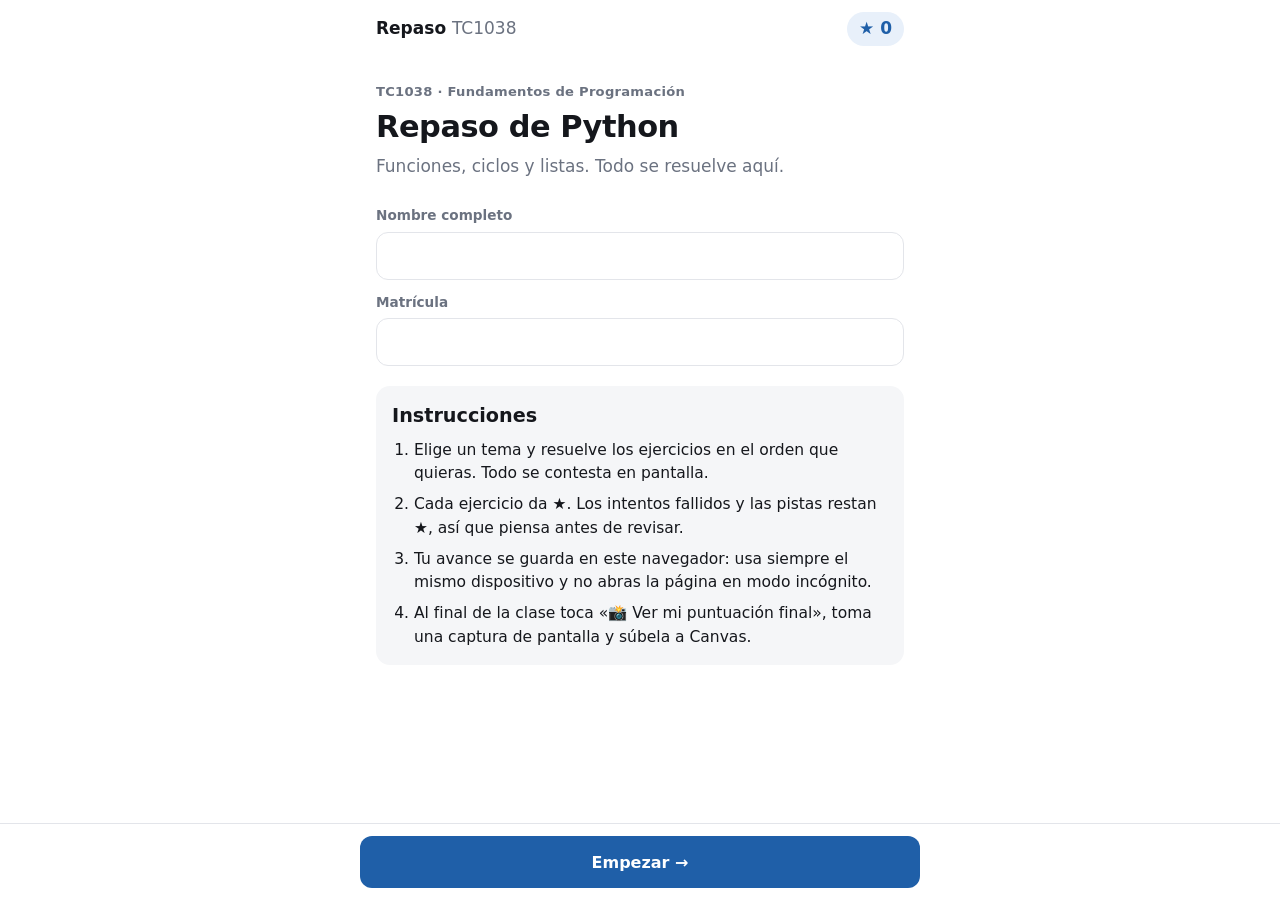
<file: index.html>
<!doctype html>
<html lang="es">
<head>
  <meta charset="utf-8">
  <meta name="viewport" content="width=device-width, initial-scale=1">
  <title>Repaso TC1038</title>
  <meta http-equiv="refresh" content="0; url=docs/">
  <script>location.replace("docs/" + location.hash);</script>
  <style>
    body { margin: 0; font: 17px/1.5 system-ui, sans-serif; display: grid; place-items: center; min-height: 100vh; background: #fff; color: #15171c; }
    @media (prefers-color-scheme: dark) { body { background: #0f1115; color: #eceef2; } a { color: #6c9cf0; } }
  </style>
</head>
<body>
  <a href="docs/">Abrir el repaso</a>
</body>
</html>
</file>
<file: docs/css/estilos.css>
:root {
  --fondo: #ffffff;
  --superficie: #f5f6f8;
  --borde: #e3e5ea;
  --texto: #15171c;
  --suave: #6b7280;
  --acento: #1f5fa8;
  --acento-suave: #e8f0fa;
  --acento-texto: #ffffff;
  --ok: #23794a;
  --ok-suave: #e8f6ee;
  --error: #c0392b;
  --error-suave: #fdeeec;
  --pista: #fff7e0;
  --codigo: #f4f5f7;
  --codigo-texto: #1d2a44;
  --fuente: system-ui, -apple-system, "Segoe UI", Roboto, "Helvetica Neue", Arial, sans-serif;
  --mono: ui-monospace, "Cascadia Mono", Consolas, "SF Mono", Menlo, monospace;
  --radio: 14px;
  --ancho: 560px;
  color-scheme: light;
}

@media (prefers-color-scheme: dark) {
  :root:not([data-theme="light"]) {
    --fondo: #0f1115;
    --superficie: #181b21;
    --borde: #2a2e37;
    --texto: #eceef2;
    --suave: #9aa1ad;
    --acento: #6c9cf0;
    --acento-suave: #1a2540;
    --acento-texto: #0f1115;
    --ok: #4cc382;
    --ok-suave: #14281d;
    --error: #f0796f;
    --error-suave: #2e1716;
    --pista: #2b2514;
    --codigo: #181b21;
    --codigo-texto: #c9d6ef;
    color-scheme: dark;
  }
}

:root[data-theme="dark"] {
  --fondo: #0f1115;
  --superficie: #181b21;
  --borde: #2a2e37;
  --texto: #eceef2;
  --suave: #9aa1ad;
  --acento: #6c9cf0;
  --acento-suave: #1a2540;
  --acento-texto: #0f1115;
  --ok: #4cc382;
  --ok-suave: #14281d;
  --error: #f0796f;
  --error-suave: #2e1716;
  --pista: #2b2514;
  --codigo: #181b21;
  --codigo-texto: #c9d6ef;
  color-scheme: dark;
}

* { box-sizing: border-box; }
html { -webkit-text-size-adjust: 100%; }
body {
  margin: 0;
  background: var(--fondo);
  color: var(--texto);
  font: 17px/1.5 var(--fuente);
  -webkit-tap-highlight-color: transparent;
}
h1, h2, h3, p { margin: 0; }
h1 { font-size: 1.65rem; line-height: 1.2; font-weight: 700; letter-spacing: -0.015em; }
h2 { font-size: 1.2rem; font-weight: 650; }
a { color: var(--acento); }
code, pre, textarea { font-family: var(--mono); }
[hidden] { display: none !important; }
.oculto { position: absolute; width: 1px; height: 1px; opacity: 0; pointer-events: none; }

/* ---------- barra ---------- */

.barra {
  position: sticky;
  top: 0;
  z-index: 10;
  display: flex;
  justify-content: space-between;
  align-items: center;
  max-width: var(--ancho);
  margin: 0 auto;
  padding: 12px 16px;
  background: var(--fondo);
}
.barra__inicio { color: var(--texto); text-decoration: none; font-weight: 700; }
.barra__inicio span { color: var(--suave); font-weight: 500; }
.puntos {
  font-weight: 700;
  font-variant-numeric: tabular-nums;
  background: var(--acento-suave);
  color: var(--acento);
  padding: 4px 12px;
  border-radius: 999px;
}

/* ---------- estructura ---------- */

.vista {
  max-width: var(--ancho);
  margin: 0 auto;
  padding: 8px 16px calc(120px + env(safe-area-inset-bottom));
  outline: none;
  display: grid;
  grid-template-columns: minmax(0, 1fr);
  gap: 20px;
}
.etiqueta { min-width: 0; font-size: 0.82rem; color: var(--suave); font-weight: 600; letter-spacing: 0.02em; }
.texto-suave { color: var(--suave); }
.progreso { height: 4px; background: var(--superficie); border-radius: 4px; overflow: hidden; }
.progreso span { display: block; height: 100%; background: var(--acento); border-radius: 4px; transition: width 0.3s; }
.encabezado { display: grid; gap: 8px; }
.encabezado__fila { display: flex; justify-content: space-between; align-items: center; gap: 12px; }
.chip {
  display: inline-block;
  font-size: 0.8rem;
  font-weight: 650;
  padding: 2px 10px;
  border-radius: 999px;
  background: var(--superficie);
  color: var(--suave);
  white-space: nowrap;
}
.chip--ok { background: var(--ok-suave); color: var(--ok); }

/* ---------- barra de acciones ---------- */

.acciones {
  position: fixed;
  left: 0;
  right: 0;
  bottom: 0;
  z-index: 10;
  padding: 12px 16px calc(12px + env(safe-area-inset-bottom));
  background: color-mix(in srgb, var(--fondo) 88%, transparent);
  backdrop-filter: blur(8px);
  -webkit-backdrop-filter: blur(8px);
  border-top: 1px solid var(--borde);
}
.acciones__contenido { max-width: var(--ancho); margin: 0 auto; display: flex; gap: 10px; }
.acciones .boton { flex: 1; }

.boton {
  appearance: none;
  border: none;
  border-radius: 12px;
  background: var(--acento);
  color: var(--acento-texto);
  font: 650 1rem var(--fuente);
  min-height: 52px;
  padding: 0 18px;
  cursor: pointer;
  display: inline-flex;
  align-items: center;
  justify-content: center;
  gap: 8px;
  text-decoration: none;
}
.boton:active:not(:disabled) { transform: scale(0.98); }
.boton:focus-visible, .opcion:focus-visible, .fila:focus-visible { outline: 3px solid var(--acento); outline-offset: 2px; }
.boton:disabled { opacity: 0.45; cursor: default; }
.boton--claro { background: var(--superficie); color: var(--texto); }
.boton--enlace { background: none; color: var(--acento); min-height: 0; padding: 6px 0; font-weight: 600; }
.boton--grande { min-height: 64px; font-size: 1.05rem; width: 100%; }

/* ---------- inicio ---------- */

.marcador {
  background: var(--superficie);
  border-radius: var(--radio);
  padding: 20px;
  display: grid;
  grid-template-columns: 1fr 1fr;
  text-align: center;
}
.marcador strong { display: block; font-size: 2.2rem; line-height: 1.1; font-variant-numeric: tabular-nums; }
.marcador span { color: var(--suave); font-size: 0.9rem; }
.lista { display: grid; gap: 8px; }
.fila {
  display: flex;
  align-items: center;
  gap: 14px;
  padding: 14px 16px;
  border-radius: var(--radio);
  background: var(--superficie);
  color: var(--texto);
  text-decoration: none;
}
.fila__numero {
  flex: none;
  width: 36px;
  height: 36px;
  border-radius: 10px;
  display: grid;
  place-items: center;
  background: var(--fondo);
  font-weight: 700;
  color: var(--acento);
}
.fila__texto { flex: 1; min-width: 0; }
.fila__texto strong { display: block; font-weight: 650; }
.fila__texto span { color: var(--suave); font-size: 0.88rem; }
.fila__avance { font-size: 0.9rem; color: var(--suave); font-variant-numeric: tabular-nums; }
.fila.completa .fila__numero { background: var(--ok); color: #fff; }
.pie-inicio { display: flex; justify-content: center; }

/* ---------- quiz ---------- */

.opciones { display: grid; gap: 10px; }
.opcion {
  appearance: none;
  text-align: left;
  width: 100%;
  border: 1.5px solid var(--borde);
  border-radius: var(--radio);
  background: var(--fondo);
  color: var(--texto);
  font: 500 1rem var(--fuente);
  padding: 16px;
  min-height: 56px;
  cursor: pointer;
  display: flex;
  gap: 12px;
  align-items: center;
}
.opcion:disabled { cursor: default; }
.opcion__letra { flex: none; width: 28px; height: 28px; border-radius: 8px; display: grid; place-items: center; background: var(--superficie); color: var(--suave); font-weight: 700; font-size: 0.85rem; }
.opcion.correcta { border-color: var(--ok); background: var(--ok-suave); }
.opcion.correcta .opcion__letra { background: var(--ok); color: #fff; }
.opcion.incorrecta { border-color: var(--error); background: var(--error-suave); }
.opcion.incorrecta .opcion__letra { background: var(--error); color: #fff; }
.opcion.apagada { opacity: 0.5; }
.explicacion { padding: 14px 16px; border-radius: var(--radio); background: var(--superficie); }
.explicacion strong { display: block; margin-bottom: 2px; }
.explicacion.ok strong { color: var(--ok); }
.explicacion.mal strong { color: var(--error); }

/* ---------- código ---------- */

.codigo {
  margin: 0;
  padding: 14px 16px;
  border-radius: var(--radio);
  background: var(--codigo);
  color: var(--codigo-texto);
  font-size: 0.95rem;
  line-height: 1.55;
  overflow-x: auto;
  white-space: pre;
}
.codigo .prompt { color: var(--suave); user-select: none; }

/* ---------- ejercicio ---------- */

.datos { display: grid; gap: 12px; }
.dato { display: grid; gap: 2px; }
.dato > span:first-child { font-size: 0.82rem; color: var(--suave); font-weight: 600; }
.usa { font-size: 0.95rem; }
.usa code { background: var(--superficie); padding: 1px 6px; border-radius: 6px; font-size: 0.9em; }
.pistas { display: grid; gap: 8px; justify-items: start; }
.pista { width: 100%; padding: 12px 14px; border-radius: var(--radio); background: var(--pista); }

.estado { font-size: 0.95rem; color: var(--suave); text-align: center; }
.estado:empty { display: none; }

.editor {
  display: grid;
  grid-template-columns: auto 1fr;
  border-radius: var(--radio);
  background: var(--codigo);
  overflow: hidden;
  height: 300px;
  border: 1.5px solid transparent;
}
.editor:focus-within { border-color: var(--acento); }
.editor__numeros {
  margin: 0;
  padding: 12px 6px 12px 12px;
  text-align: right;
  color: var(--suave);
  opacity: 0.6;
  font: 0.9rem/1.55 var(--mono);
  overflow: hidden;
  user-select: none;
}
.editor__numeros .error { color: var(--error); font-weight: 700; opacity: 1; }
.editor__texto {
  border: none;
  outline: none;
  resize: none;
  background: transparent;
  color: var(--codigo-texto);
  font: 0.9rem/1.55 var(--mono);
  padding: 12px;
  white-space: pre;
  overflow: auto;
  tab-size: 4;
  width: 100%;
  height: 100%;
}

/* ---------- resultado ---------- */

.resultado { display: grid; gap: 6px; justify-items: center; text-align: center; padding: 16px 0 4px; }
.resultado__icono {
  width: 72px;
  height: 72px;
  border-radius: 50%;
  display: grid;
  place-items: center;
  font-size: 2.2rem;
  font-weight: 700;
}
.resultado.ok .resultado__icono { background: var(--ok-suave); color: var(--ok); }
.resultado.mal .resultado__icono { background: var(--error-suave); color: var(--error); }
.resultado__puntos { font-size: 1.1rem; font-weight: 700; color: var(--ok); }
.casos { list-style: none; margin: 0; padding: 0; display: grid; gap: 8px; }
.casos li { display: grid; gap: 2px; padding: 12px 14px; border-radius: var(--radio); background: var(--superficie); font-size: 0.95rem; }
.casos li strong { font-weight: 650; }
.casos li.mal strong { color: var(--error); }
.casos li span { color: var(--suave); }
.retro { display: grid; gap: 8px; padding: 16px; border-radius: var(--radio); border: 1.5px solid var(--borde); }
.retro ul { margin: 0; padding-left: 20px; display: grid; gap: 6px; }
.retro .pregunta-guia { font-weight: 600; }
details.consola summary { cursor: pointer; color: var(--suave); font-size: 0.92rem; }
details.consola .codigo { margin-top: 8px; }

/* ---------- avisos ---------- */

.aviso-puntos {
  position: fixed;
  top: 64px;
  left: 50%;
  transform: translate(-50%, -10px);
  opacity: 0;
  pointer-events: none;
  background: var(--ok);
  color: #fff;
  font-weight: 700;
  padding: 8px 18px;
  border-radius: 999px;
  transition: opacity 0.25s, transform 0.25s;
  z-index: 20;
}
.aviso-puntos.visible { opacity: 1; transform: translate(-50%, 0); }


@media (min-width: 700px) {
  .vista { padding-top: 24px; }
  h1 { font-size: 1.9rem; }
}
.acciones .boton--icono { flex: 0 0 56px; padding: 0; font-size: 1.2rem; }
.lista-salida { margin: 0; padding-left: 20px; }
.opcion.seleccionada { border-color: var(--acento); background: var(--acento-suave); }
.opcion.seleccionada .opcion__letra { background: var(--acento); color: var(--acento-texto); }

/* ======================================================================
   TC1038: resaltado y tipos de ejercicio
   ====================================================================== */

:root {
  --tok-k: #1f5fa8;
  --tok-s: #2e7d4f;
  --tok-n: #b4580a;
  --tok-c: #8a909c;
  --tok-f: #7a3ea6;
  --aviso: #b26a00;
}
@media (prefers-color-scheme: dark) {
  :root:not([data-theme="light"]) {
    --tok-k: #7fb0ff;
    --tok-s: #7fd19b;
    --tok-n: #f0a868;
    --tok-c: #7d8594;
    --tok-f: #c9a2f0;
    --aviso: #f2b705;
  }
}
:root[data-theme="dark"] {
  --tok-k: #7fb0ff;
  --tok-s: #7fd19b;
  --tok-n: #f0a868;
  --tok-c: #7d8594;
  --tok-f: #c9a2f0;
  --aviso: #f2b705;
}

.tok-k { color: var(--tok-k); font-weight: 650; }
.tok-s { color: var(--tok-s); }
.tok-n { color: var(--tok-n); }
.tok-c { color: var(--tok-c); font-style: italic; }
.tok-f { color: var(--tok-f); }

h3 { margin: 0; font-size: 1rem; font-weight: 650; }
.enunciado { font-weight: 600; }
.grupo { display: grid; grid-template-columns: minmax(0, 1fr); gap: 8px; }
.chips { display: flex; gap: 6px; flex-wrap: wrap; justify-content: flex-end; }
.chip--tipo { background: var(--acento-suave); color: var(--acento); }

/* ---------- inicio ---------- */

.subtitulo { font-size: 0.82rem; color: var(--suave); font-weight: 650; letter-spacing: 0.04em; text-transform: uppercase; margin-top: 4px; }
details.ayuda { background: var(--superficie); border-radius: var(--radio); padding: 12px 16px; font-size: 0.95rem; }
details.ayuda summary { cursor: pointer; font-weight: 600; }
details.ayuda ul { margin: 8px 0 0; padding-left: 20px; display: grid; gap: 4px; }

/* ---------- código y respuestas ---------- */

.codigo.salida { background: var(--fondo); border: 1.5px solid var(--borde); }
.entradas { font-size: 0.95rem; }
.entradas code, .dato code {
  background: var(--superficie);
  padding: 1px 7px;
  border-radius: 6px;
  font-size: 0.92em;
  margin-right: 4px;
  white-space: nowrap;
}
.respuesta {
  width: 100%;
  font: 0.95rem/1.55 var(--mono);
  padding: 12px 14px;
  border-radius: var(--radio);
  border: 1.5px solid var(--borde);
  background: var(--fondo);
  color: var(--texto);
  resize: vertical;
  white-space: pre;
  overflow-x: auto;
}
.respuesta:focus { outline: none; border-color: var(--acento); }
.respuesta.ok { border-color: var(--ok); background: var(--ok-suave); }
.respuesta.mal { border-color: var(--error); }
.opcion__codigo { display: block; margin: 0; font: 0.9rem/1.45 var(--mono); white-space: pre; overflow-x: auto; min-width: 0; }

/* completar */
.hueco {
  font: inherit;
  color: var(--texto);
  background: var(--acento-suave);
  border: none;
  border-bottom: 2px solid var(--acento);
  border-radius: 4px 4px 0 0;
  padding: 0 3px;
  margin: 0 1px;
  text-align: center;
}
.hueco:focus { outline: 2px solid var(--acento); outline-offset: 1px; }
.hueco.ok { background: var(--ok-suave); border-bottom-color: var(--ok); }
.hueco.mal { background: var(--error-suave); border-bottom-color: var(--error); }

/* encuentra el error */
.lineas { display: grid; gap: 4px; }
.linea {
  appearance: none;
  display: flex;
  gap: 10px;
  align-items: baseline;
  width: 100%;
  text-align: left;
  border: 1.5px solid transparent;
  border-radius: 10px;
  background: var(--codigo);
  color: var(--codigo-texto);
  font: 0.95rem/1.5 var(--mono);
  padding: 7px 10px;
  cursor: pointer;
  overflow-x: auto;
}
.linea__numero { color: var(--suave); opacity: 0.7; min-width: 1.5ch; text-align: right; user-select: none; }
.linea__texto { white-space: pre; }
.linea.seleccionada { border-color: var(--acento); background: var(--acento-suave); }
.linea.ok { border-color: var(--ok); background: var(--ok-suave); }
.linea.mal { border-color: var(--error); background: var(--error-suave); }
.linea:disabled { cursor: default; }

/* prueba de escritorio */
.traza { overflow-x: auto; }
.traza table { border-collapse: separate; border-spacing: 0; width: 100%; font: 0.95rem var(--mono); }
.traza th {
  background: var(--acento);
  color: var(--acento-texto);
  font: 650 0.85rem var(--fuente);
  padding: 8px 10px;
  text-align: center;
  white-space: nowrap;
}
.traza th:first-child { border-top-left-radius: 10px; }
.traza th:last-child { border-top-right-radius: 10px; }
.traza td { padding: 4px; text-align: center; border-bottom: 1px solid var(--borde); background: var(--superficie); }
.traza tr:last-child td { border-bottom: none; }
.traza tr:last-child td:first-child { border-bottom-left-radius: 10px; }
.traza tr:last-child td:last-child { border-bottom-right-radius: 10px; }
.celda {
  width: 100%;
  min-width: 5ch;
  font: inherit;
  text-align: center;
  padding: 7px 4px;
  border-radius: 8px;
  border: 1.5px solid var(--borde);
  background: var(--fondo);
  color: var(--texto);
}
.celda:focus { outline: none; border-color: var(--acento); }
.celda.ok { border-color: var(--ok); background: var(--ok-suave); }
.celda.mal { border-color: var(--error); background: var(--error-suave); }

/* ordena el programa */
.orden {
  display: grid;
  gap: 6px;
  min-height: 64px;
  padding: 10px;
  border-radius: var(--radio);
  background: var(--codigo);
  counter-reset: renglon;
  grid-template-columns: minmax(0, 1fr);
}
.orden.ok { outline: 2px solid var(--ok); }
.orden__vacio { color: var(--suave); font-size: 0.92rem; align-self: center; text-align: center; }
.orden__fila { display: flex; gap: 4px; align-items: stretch; min-width: 0; }
.orden__sangria {
  appearance: none;
  flex: none;
  width: 30px;
  border: none;
  border-radius: 8px;
  background: var(--fondo);
  color: var(--suave);
  font: 700 0.95rem var(--fuente);
  cursor: pointer;
}
.orden__sangria:disabled { opacity: 0.35; cursor: default; }
.orden__linea, .banco__linea {
  appearance: none;
  text-align: left;
  border: 1.5px solid var(--borde);
  border-radius: 8px;
  background: var(--fondo);
  color: var(--codigo-texto);
  font: 0.9rem/1.45 var(--mono);
  padding: 7px 10px;
  cursor: pointer;
  white-space: pre;
  overflow-x: auto;
}
.orden__linea { flex: 1; min-width: 0; }
.orden__linea::before {
  counter-increment: renglon;
  content: counter(renglon);
  color: var(--suave);
  opacity: 0.6;
  margin-right: 10px;
  display: inline-block;
  min-width: 1.5ch;
  text-align: right;
}
.orden__linea .guia { color: var(--suave); opacity: 0.45; }
.orden__linea.mal { border-color: var(--error); background: var(--error-suave); }
.orden__linea:disabled, .banco__linea:disabled { cursor: default; }
.banco { display: flex; flex-wrap: wrap; gap: 8px; }
.banco__linea { background: var(--superficie); max-width: 100%; }
.banco__vacio { color: var(--suave); font-size: 0.9rem; }

/* ---------- retroalimentación ---------- */

.retro-zona { display: grid; gap: 10px; }
.retro-zona:empty { display: none; }
.explicacion.info strong { color: var(--acento); }
.explicacion .detalle { margin-top: 10px; display: grid; gap: 8px; }
.ver-respuesta { justify-self: start; }

/* ---------- bienvenida ---------- */

.alumno { display: flex; gap: 10px; align-items: baseline; flex-wrap: wrap; color: var(--suave); font-size: 0.95rem; }
.alumno span { font-weight: 600; color: var(--texto); min-width: 0; overflow-wrap: anywhere; }
.alumno a { font-size: 0.9rem; font-weight: 600; }
.formulario { display: grid; gap: 6px; }
.campo__etiqueta { font-size: 0.85rem; font-weight: 650; color: var(--suave); margin-top: 6px; }
.campo {
  width: 100%;
  font: 1.05rem var(--fuente);
  padding: 13px 14px;
  border-radius: 12px;
  border: 1.5px solid var(--borde);
  background: var(--fondo);
  color: var(--texto);
}
.campo:focus { outline: none; border-color: var(--acento); }
.instrucciones { display: grid; gap: 8px; padding: 16px; border-radius: var(--radio); background: var(--superficie); }
.instrucciones ol { margin: 0; padding-left: 22px; display: grid; gap: 8px; font-size: 0.97rem; }
.centrado { text-align: center; }

/* ---------- puntuación final ---------- */

.constancia {
  display: grid;
  gap: 4px;
  justify-items: center;
  text-align: center;
  padding: 22px 18px 18px;
  border-radius: var(--radio);
  border: 2px solid var(--acento);
  background: var(--fondo);
}
.constancia__nombre { font-size: 1.5rem; font-weight: 750; line-height: 1.2; margin-top: 6px; overflow-wrap: anywhere; }
.constancia__matricula { font: 600 1.1rem var(--mono); color: var(--acento); }
.constancia__puntos {
  width: 100%;
  display: grid;
  grid-template-columns: 1fr 1fr;
  margin: 14px 0 10px;
  padding: 14px 0;
  border-radius: 12px;
  background: var(--acento-suave);
}
.constancia__puntos strong { display: block; font-size: 2.2rem; line-height: 1.1; font-variant-numeric: tabular-nums; color: var(--acento); }
.constancia__puntos span { color: var(--suave); font-size: 0.88rem; }
.constancia__temas { width: 100%; border-collapse: collapse; font-size: 0.95rem; }
.constancia__temas th { font-size: 0.78rem; color: var(--suave); font-weight: 650; text-align: right; padding: 4px 6px; border-bottom: 1px solid var(--borde); }
.constancia__temas td { text-align: right; padding: 6px; border-bottom: 1px solid var(--borde); font-variant-numeric: tabular-nums; }
.constancia__temas th:first-child, .constancia__temas td:first-child { text-align: left; }
.constancia__temas tr:last-child td { border-bottom: none; }
.constancia__fecha { margin-top: 10px; font-size: 0.85rem; color: var(--suave); }
</file>
